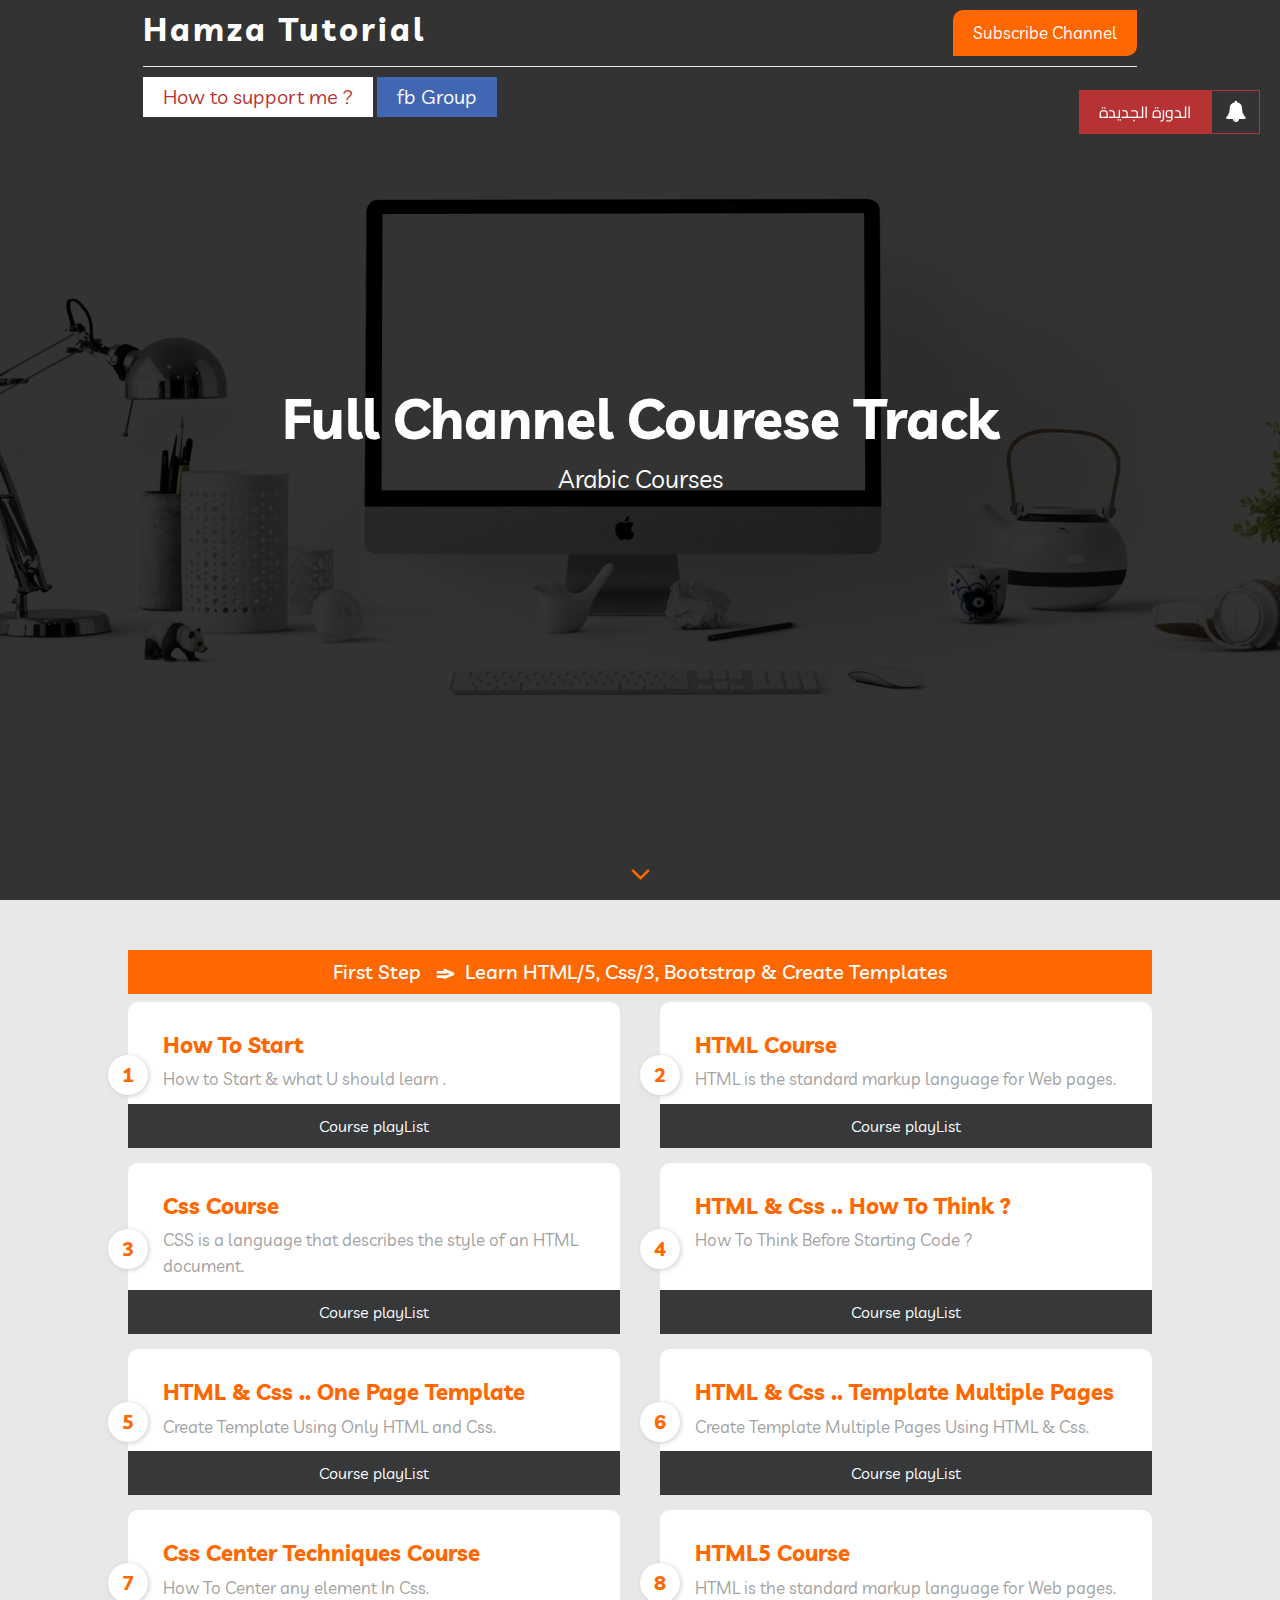
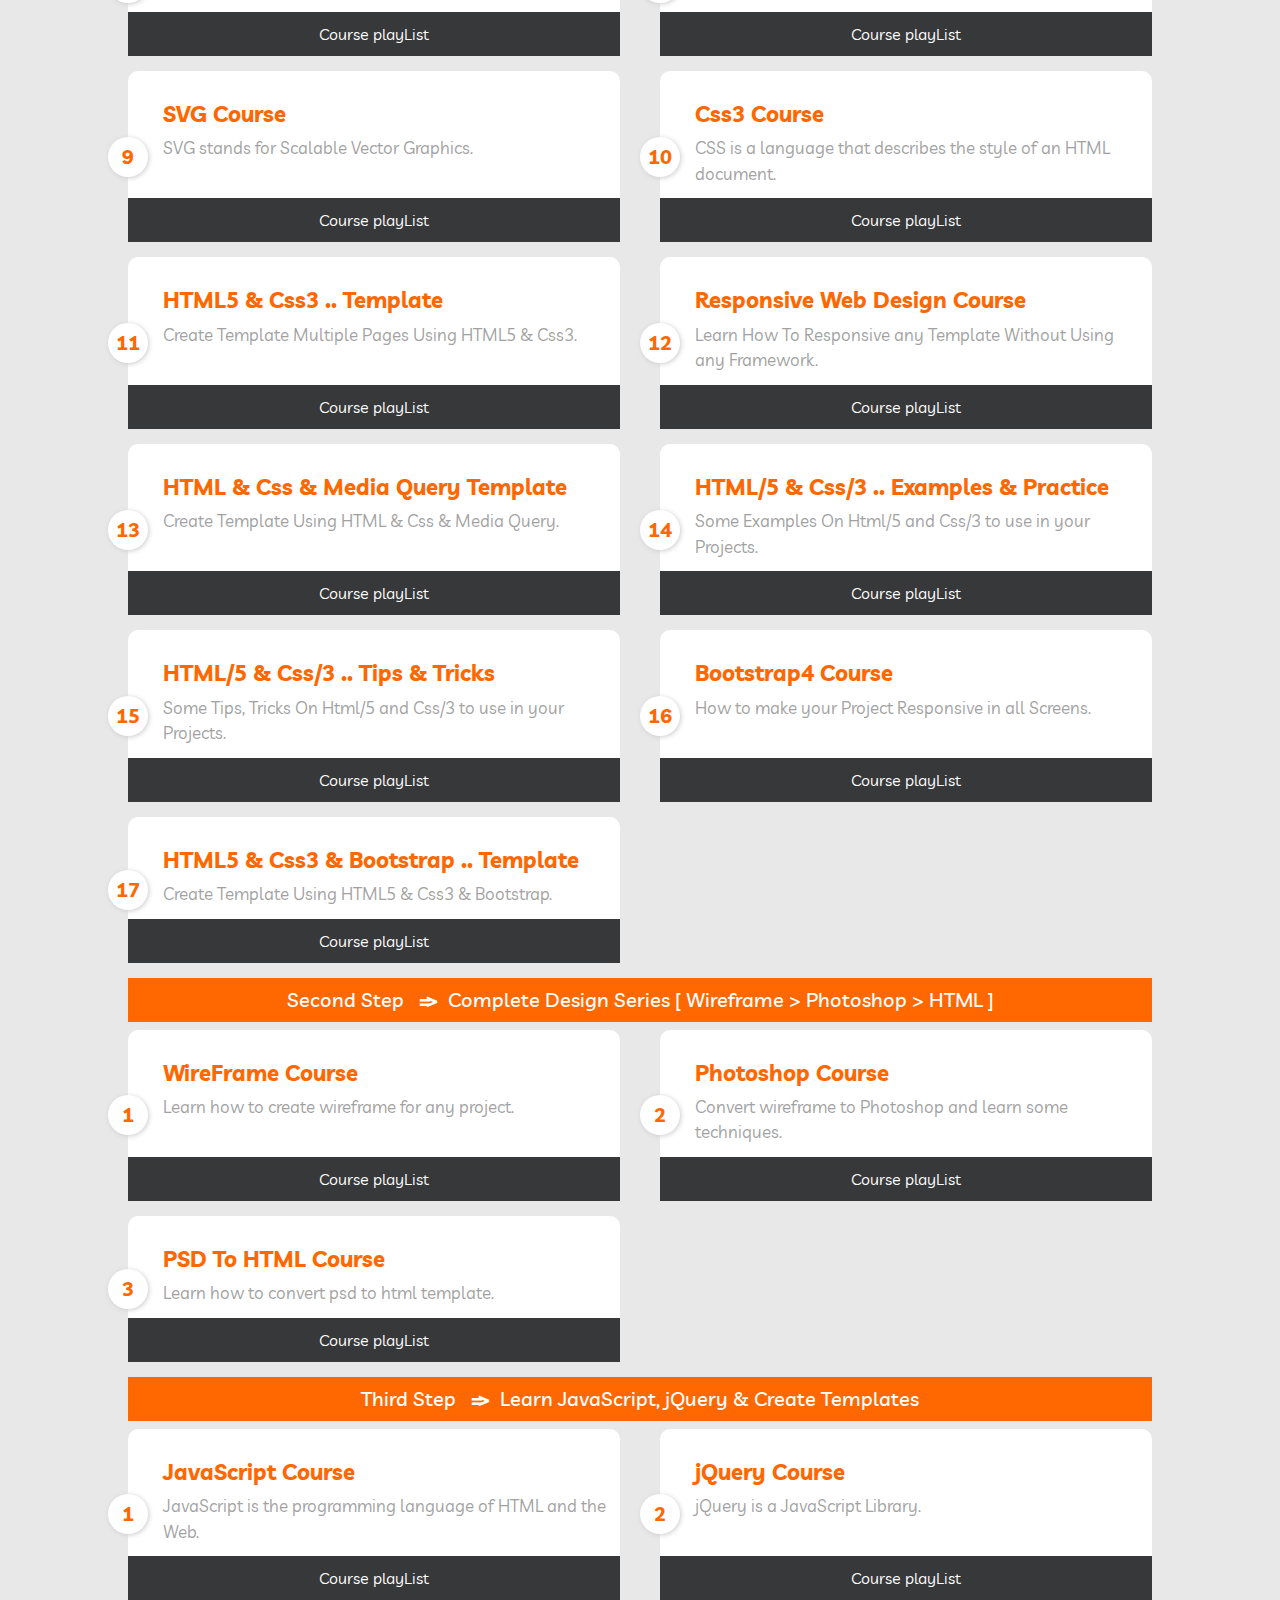
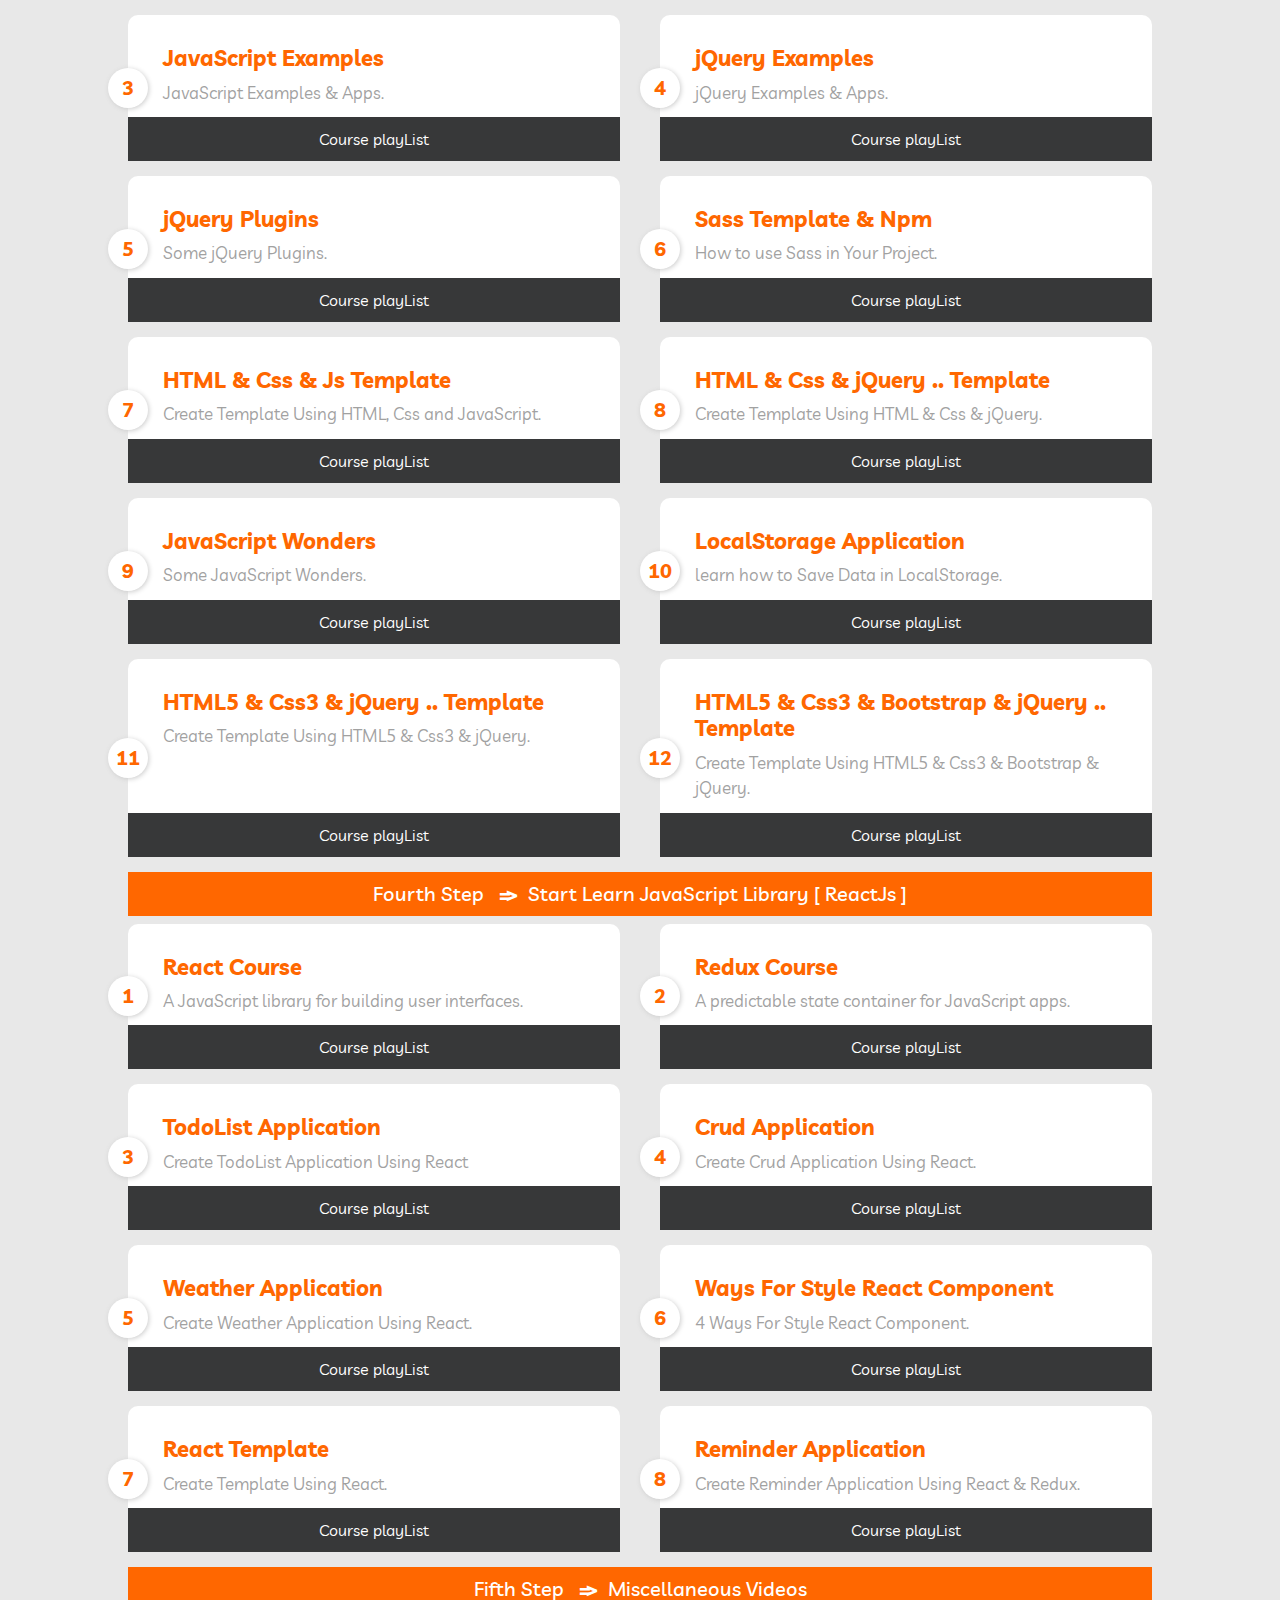
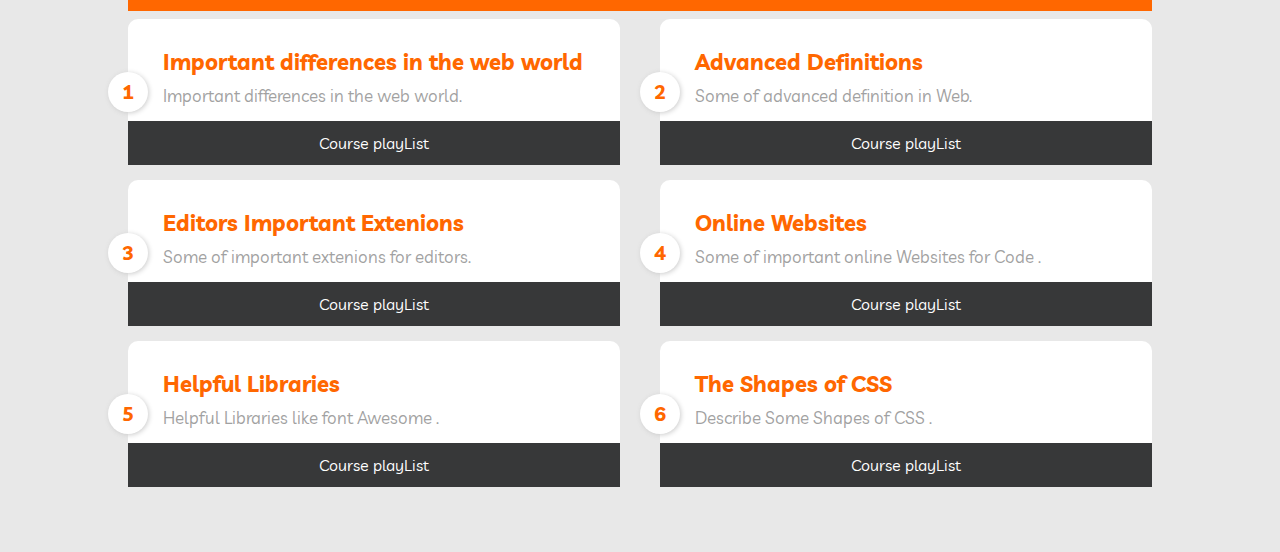
<file: index.html>
<!DOCTYPE html>
<html lang="en">
    <head>
        <meta charset="UTF-8">
        <meta name="viewport" content="width=device-width, initial-scale=1.0">
        <meta http-equiv="X-UA-Compatible" content="ie=edge">

        <link rel="shortcut icon" href="images/icon.jpg">
        <link rel="stylesheet" href="css/font-awesome.min.css">
        <link rel="stylesheet" href="css/bootstrap.min.css">
        <link rel="stylesheet" href="css/style.css">

        <title>Courses Track </title>
    </head>
    <body>
        <div class="new-videos-alert">
            <i class="new-videos-icon fa fa-bell fa-lg"></i>
            <span class="new-text"> الدورة الجديدة </span>
        </div>
        
        <div class="new-videos">
            <i class="close-list fa fa-close fa-lg"></i>

            <a href="https://www.youtube.com/watch?v=oGeAQmJHwv8&t=40s" target="_blank" class="new-item">
                <img src="images/temp5.jpg" alt="">
                <span class="new-item-text"> New Video </span>
            </a>
            <a href="https://www.youtube.com/watch?v=p5UJNbfEJGs" target="_blank" class="new-item">
                <img src="images/temp6.jpg" alt="">
                <span class="new-item-text"> New Video </span>
            </a>

            <a class="view-list" target="_blank" href="https://www.youtube.com/playlist?list=PLtFbQRDJ11kFJFzd5UNy5vSnkbR031vG9">View All List till Now</a>
        </div> 
        <div class="home">
            <div class="home-content">
                <div class="container">
                    <header>
                        <h2 class="logo"> Hamza Tutorial </h2>   
                        <a href="https://www.youtube.com/channel/UCq_xgufsy1KrGsmJq7mFH-g?sub_confirmation=1" target="_blank" class="youtube-link">Subscribe Channel</a>         
                    </header>
                    <a class="href-link" href="support.html">How to support me ?</a>
                    <a class="fb-link" target="_blank" href="https://www.facebook.com/groups/UniqueCoderzAcademy/">fb Group</a>
                </div>
            </div>
            <div class="channel-track">
                <h3 class="track-text"> Full Channel Courese Track  </h3>
                <p> Arabic Courses</p>
            </div>
            <i class="icon-down fa fa-angle-down fa-2x"></i>
        </div>
        <section class="wrapper">

            <h2 class="subtitle">First Step <span> => </span> Learn HTML/5, Css/3, Bootstrap & Create Templates</h2>
            <div class="coursesTrack">
                <div class="course-item">
                    <div class="course-title">
                        <h2>How To Start </h2>
                    </div>
                    <div class="course-description">
                        <p class="breif">How to Start & what U should learn .</p>
                        <a 
                            href="https://www.youtube.com/playlist?list=PLtFbQRDJ11kH_lzWv3SCRzKcF5MarNu_1" 
                            class="course-link" target="_blank">Course playList</a>
                    </div>
                </div>

                <div class="course-item">
                    <div class="course-title">
                        <h2>HTML Course</h2>
                    </div>
                    <div class="course-description">
                        <p class="breif">HTML is the standard markup language for Web pages.</p>
                        <a 
                            href="https://www.youtube.com/playlist?list=PLtFbQRDJ11kHSmfYMvSprAHaPeNlpF4qK" 
                            class="course-link" target="_blank">Course playList</a>
                    </div>
                </div>

                <div class="course-item">
                    <div class="course-title">
                        <h2>Css Course</h2>
                    </div>
                    <div class="course-description">
                        <p class="breif">CSS is a language that describes the style of an HTML document.</p>
                        <a 
                            href="https://www.youtube.com/playlist?list=PLtFbQRDJ11kFENgYWivcxJwFKZp815zXX" 
                            class="course-link" target="_blank">Course playList</a>
                    </div>
                </div>

                <div class="course-item">
                    <div class="course-title">
                        <h2>HTML & Css .. How To Think ? </h2>
                    </div>
                    <div class="course-description">
                        <p class="breif">How To Think Before Starting Code ?</p>
                        <a 
                            href="https://www.youtube.com/playlist?list=PLtFbQRDJ11kGRt3bUHlOdjsPvr-lchIYe" 
                            class="course-link" target="_blank">Course playList</a>
                    </div>
                </div>

                <div class="course-item">
                    <div class="course-title">
                        <h2>HTML & Css .. One Page Template  </h2>
                    </div>
                    <div class="course-description">
                        <p class="breif">Create Template Using Only HTML and Css.</p>
                        <a 
                            href="https://www.youtube.com/playlist?list=PLtFbQRDJ11kHtc8yjnmdxdoebNMumtlzH" 
                            class="course-link" target="_blank">Course playList</a>
                    </div>
                </div>

                <div class="course-item">
                    <div class="course-title">
                        <h2>HTML & Css .. Template Multiple Pages</h2>
                    </div>
                    <div class="course-description">
                        <p class="breif">Create Template Multiple Pages Using HTML & Css.</p>
                        <a 
                            href="https://www.youtube.com/playlist?list=PLtFbQRDJ11kEvT0fwrz003tAGZP7sIBhI" 
                            class="course-link" target="_blank">Course playList</a>
                    </div>
                </div>

                <div class="course-item">
                    <div class="course-title">
                        <h2>Css Center Techniques Course</h2>
                    </div>
                    <div class="course-description">
                        <p class="breif">How To Center any element In Css.</p>
                        <a 
                            href="https://www.youtube.com/playlist?list=PLtFbQRDJ11kE--j12SU0X5pnXiM0WsWVQ" 
                            class="course-link" target="_blank">Course playList</a>
                    </div>
                </div>

                <div class="course-item">
                    <div class="course-title">
                        <h2>HTML5 Course</h2>
                    </div>
                    <div class="course-description">
                        <p class="breif">HTML is the standard markup language for Web pages.</p>
                        <a 
                            href="https://www.youtube.com/playlist?list=PLtFbQRDJ11kEr1o13ggD6-nXaANPFMYFj" 
                            class="course-link" target="_blank">Course playList</a>
                    </div>
                </div>

                <div class="course-item">
                    <div class="course-title">
                        <h2>SVG Course</h2>
                    </div>
                    <div class="course-description">
                        <p class="breif">SVG stands for Scalable Vector Graphics.</p>
                        <a 
                            href="https://www.youtube.com/playlist?list=PLtFbQRDJ11kFl-SVJOR4k5EVart4EI9w9" 
                            class="course-link" target="_blank">Course playList</a>
                    </div>
                </div>

                <div class="course-item">
                    <div class="course-title">
                        <h2>Css3 Course</h2>
                    </div>
                    <div class="course-description">
                        <p class="breif">CSS is a language that describes the style of an HTML document.</p>
                        <a 
                            href="https://www.youtube.com/playlist?list=PLtFbQRDJ11kEry0gyNDDxTrQ_ATbOn9-t" 
                            class="course-link" target="_blank">Course playList</a>
                    </div>
                </div>

                <div class="course-item">
                    <div class="course-title">
                        <h2>HTML5 & Css3 .. Template</h2>
                    </div>
                    <div class="course-description">
                        <p class="breif">Create Template Multiple Pages Using HTML5 & Css3.</p>
                        <a 
                            href="https://www.youtube.com/playlist?list=PLtFbQRDJ11kFq3C3I7sKHjXbFru4rx8qs" 
                            class="course-link" target="_blank">Course playList</a>
                    </div>
                </div>

                <div class="course-item">
                    <div class="course-title">
                        <h2>Responsive Web Design Course</h2>
                    </div>
                    <div class="course-description">
                        <p class="breif">Learn How To Responsive any Template Without Using any Framework.</p>
                        <a 
                            href="https://www.youtube.com/playlist?list=PLtFbQRDJ11kG5SWAH-uHqqZtPbUkNm2RY" 
                            class="course-link" target="_blank">Course playList</a>
                    </div>
                </div>

                <div class="course-item">
                    <div class="course-title">
                        <h2>HTML & Css & Media Query Template</h2>
                    </div>
                    <div class="course-description">
                        <p class="breif">Create Template Using HTML & Css & Media Query.</p>
                        <a 
                            href="https://www.youtube.com/playlist?list=PLtFbQRDJ11kG7W2TmVs4gr9FqmZ0Ui551" 
                            class="course-link" target="_blank">Course playList</a>
                    </div>
                </div>

                <div class="course-item">
                    <div class="course-title">
                        <h2>HTML/5 & Css/3 .. Examples & Practice </h2>
                    </div>
                    <div class="course-description">
                        <p class="breif">Some Examples On Html/5 and Css/3 to use in your Projects.</p>
                        <a 
                            href="https://www.youtube.com/playlist?list=PLtFbQRDJ11kE-mKo2YkkN5-GhUCyN-5Vh" 
                            class="course-link" target="_blank">Course playList</a>
                    </div>
                </div>

                <div class="course-item">
                    <div class="course-title">
                        <h2>HTML/5 & Css/3 .. Tips & Tricks </h2>
                    </div>
                    <div class="course-description">
                        <p class="breif">Some Tips, Tricks On Html/5 and Css/3 to use in your Projects.</p>
                        <a 
                            href="https://www.youtube.com/playlist?list=PLtFbQRDJ11kEDfRU8sD-tkMEpHqM6nuua" 
                            class="course-link" target="_blank">Course playList</a>
                    </div>
                </div>

                <div class="course-item">
                    <div class="course-title">
                        <h2>Bootstrap4 Course</h2>
                    </div>
                    <div class="course-description">
                        <p class="breif">How to make your Project Responsive in all Screens.</p>
                        <a 
                            href="https://www.youtube.com/playlist?list=PLtFbQRDJ11kEXHMMcWsKUaiO3b3epajIe" 
                            class="course-link" target="_blank">Course playList</a>
                    </div>
                </div>

                <div class="course-item">
                    <div class="course-title">
                        <h2>HTML5 & Css3 & Bootstrap .. Template</h2>
                    </div>
                    <div class="course-description">
                        <p class="breif">Create Template Using HTML5 & Css3 & Bootstrap.</p>
                        <a 
                            href="https://www.youtube.com/playlist?list=PLtFbQRDJ11kHL5MyN6kLTr1n4InvKdeis" 
                            class="course-link" target="_blank">Course playList</a>
                    </div>
                </div>
            </div>

            <h2 class="subtitle">Second Step <span> => </span> Complete Design Series [ Wireframe > Photoshop > HTML ]</h2>
            <div class="coursesTrack">
                <div class="course-item">
                    <div class="course-title">
                        <h2>WireFrame Course</h2>
                    </div>
                    <div class="course-description">
                        <p class="breif">Learn how to create wireframe for any project.</p>
                        <a 
                            href="https://www.youtube.com/playlist?list=PLtFbQRDJ11kGlBGJexOddT7pj6ZAp69DC" 
                            class="course-link" target="_blank">Course playList</a>
                    </div>
                </div>

                <div class="course-item">
                    <div class="course-title">
                        <h2>Photoshop Course</h2>
                    </div>
                    <div class="course-description">
                        <p class="breif">Convert wireframe to Photoshop and learn some techniques.</p>
                        <a 
                            href="https://www.youtube.com/playlist?list=PLtFbQRDJ11kHgrNThlnuWrBg9Xf-psw2L" 
                            class="course-link" target="_blank">Course playList</a>
                    </div>
                </div>

                <div class="course-item">
                    <div class="course-title">
                        <h2>PSD To HTML Course</h2>
                    </div>
                    <div class="course-description">
                        <p class="breif">Learn how to convert psd to html template.</p>
                        <a 
                            href="https://www.youtube.com/playlist?list=PLtFbQRDJ11kGRpI2ujniRrd0WqoGm6i26" 
                            class="course-link" target="_blank">Course playList</a>
                    </div>
                </div>
            </div>

            <h2 class="subtitle">Third Step <span> => </span> Learn JavaScript, jQuery & Create Templates</h2>
            <div class="coursesTrack">
                
                <div class="course-item">
                    <div class="course-title">
                        <h2>JavaScript Course</h2>
                    </div>
                    <div class="course-description">
                        <p class="breif">JavaScript is the programming language of HTML and the Web.</p>
                        <a 
                            href="https://www.youtube.com/playlist?list=PLtFbQRDJ11kEbVF23tMjl_NuTbTvff6OH" 
                            class="course-link" target="_blank">Course playList</a>
                    </div>
                </div>

                <div class="course-item">
                    <div class="course-title">
                        <h2>jQuery Course</h2>
                    </div>
                    <div class="course-description">
                        <p class="breif">jQuery is a JavaScript Library.</p>
                        <a 
                            href="https://www.youtube.com/playlist?list=PLtFbQRDJ11kFNxjsbgm9uWqTQhtkY0Fzk" 
                            class="course-link" target="_blank">Course playList</a>
                    </div>
                </div>

                <div class="course-item">
                    <div class="course-title">
                        <h2>JavaScript Examples</h2>
                    </div>
                    <div class="course-description">
                        <p class="breif">JavaScript Examples & Apps.</p>
                        <a 
                            href="https://www.youtube.com/playlist?list=PLtFbQRDJ11kH1QG_cGo4Z9-V66BBuAH9Q" 
                            class="course-link" target="_blank">Course playList</a>
                    </div>
                </div>

                <div class="course-item">
                    <div class="course-title">
                        <h2>jQuery Examples</h2>
                    </div>
                    <div class="course-description">
                        <p class="breif">jQuery Examples & Apps.</p>
                        <a 
                            href="https://www.youtube.com/playlist?list=PLtFbQRDJ11kGVrSAW66kgJ2AJywW7Pzwm" 
                            class="course-link" target="_blank">Course playList</a>
                    </div>
                </div>

                <div class="course-item">
                    <div class="course-title">
                        <h2>jQuery Plugins</h2>
                    </div>
                    <div class="course-description">
                        <p class="breif">Some jQuery Plugins.</p>
                        <a 
                            href="https://www.youtube.com/playlist?list=PLtFbQRDJ11kFs88BCmU0Q8yGZlOnugo4q" 
                            class="course-link" target="_blank">Course playList</a>
                    </div>
                </div>

                <div class="course-item">
                    <div class="course-title">
                        <h2>Sass Template & Npm</h2>
                    </div>
                    <div class="course-description">
                        <p class="breif">How to use Sass in Your Project.</p>
                        <a 
                            href="https://www.youtube.com/playlist?list=PLtFbQRDJ11kHRssrAL0kxjBFN-e6GlJNs" 
                            class="course-link" target="_blank">Course playList</a>
                    </div>
                </div>
                
                <div class="course-item">
                    <div class="course-title">
                        <h2>HTML & Css & Js Template</h2>
                    </div>
                    <div class="course-description">
                        <p class="breif">Create Template Using HTML, Css and JavaScript.</p>
                        <a 
                            href="https://www.youtube.com/playlist?list=PLtFbQRDJ11kFg64KOH91XV7JkueV3rUvu" 
                            class="course-link" target="_blank">Course playList</a>
                    </div>
                </div>

                <div class="course-item">
                    <div class="course-title">
                        <h2>HTML & Css & jQuery .. Template</h2>
                    </div>
                    <div class="course-description">
                        <p class="breif">Create Template Using HTML & Css & jQuery.</p>
                        <a 
                            href="https://www.youtube.com/playlist?list=PLtFbQRDJ11kE3Weby1aZ0wKcgBk_iIlq3" 
                            class="course-link" target="_blank">Course playList</a>
                    </div>
                </div>

                <div class="course-item">
                    <div class="course-title">
                        <h2>JavaScript Wonders</h2>
                    </div>
                    <div class="course-description">
                        <p class="breif">Some JavaScript Wonders.</p>
                        <a 
                            href="https://www.youtube.com/playlist?list=PLtFbQRDJ11kEhLLbY0DWYmQvNsPilosdM" 
                            class="course-link" target="_blank">Course playList</a>
                    </div>
                </div>

                <div class="course-item">
                    <div class="course-title">
                        <h2>LocalStorage Application</h2>
                    </div>
                    <div class="course-description">
                        <p class="breif">learn how to Save Data in LocalStorage.</p>
                        <a 
                            href="https://www.youtube.com/playlist?list=PLtFbQRDJ11kGc2dWpGMLJjPADeHPAFVA9" 
                            class="course-link" target="_blank">Course playList</a>
                    </div>
                </div>

                <div class="course-item">
                    <div class="course-title">
                        <h2>HTML5 & Css3 & jQuery .. Template</h2>
                    </div>
                    <div class="course-description">
                        <p class="breif">Create Template Using HTML5 & Css3 & jQuery.</p>
                        <a 
                            href="https://www.youtube.com/playlist?list=PLtFbQRDJ11kHihgJYV_6S3j7KhK96cdB1" 
                            class="course-link" target="_blank">Course playList</a>
                    </div>
                </div>

                <div class="course-item">
                    <div class="course-title">
                        <h2>HTML5 & Css3 & Bootstrap & jQuery .. Template</h2>
                    </div>
                    <div class="course-description">
                        <p class="breif">Create Template Using HTML5 & Css3 & Bootstrap & jQuery.</p>
                        <a 
                            href="https://www.youtube.com/playlist?list=PLtFbQRDJ11kGATeTnC6a9BjjB9vDzPxPN" 
                            class="course-link" target="_blank">Course playList</a>
                    </div>
                </div>
            </div>

            <h2 class="subtitle">Fourth Step <span> => </span> Start Learn JavaScript Library [ ReactJs ]</h2>
            <div class="coursesTrack">
                <div class="course-item">
                    <div class="course-title">
                        <h2>React Course</h2>
                    </div>
                    <div class="course-description">
                        <p class="breif">A JavaScript library for building user interfaces.</p>
                        <a 
                            href="https://www.youtube.com/playlist?list=PLtFbQRDJ11kEjXWZmwkOV-vfXmrEEsuEW" 
                            class="course-link" target="_blank">Course playList</a>
                    </div>
                </div>
                <div class="course-item">
                    <div class="course-title">
                        <h2>Redux Course</h2>
                    </div>
                    <div class="course-description">
                        <p class="breif">A predictable state container for JavaScript apps.</p>
                        <a 
                            href="https://www.youtube.com/playlist?list=PLtFbQRDJ11kFPIchLt4xI6sBVxFUK1PBD" 
                            class="course-link" target="_blank">Course playList</a>
                    </div>
                </div>
                <div class="course-item">
                    <div class="course-title">
                        <h2>TodoList Application</h2>
                    </div>
                    <div class="course-description">
                        <p class="breif">Create TodoList Application Using React</p>
                        <a 
                            href="https://www.youtube.com/playlist?list=PLtFbQRDJ11kF1BU_by3RV4ab4PXDti-Es" 
                            class="course-link" target="_blank">Course playList</a>
                    </div>
                </div>
                <div class="course-item">
                    <div class="course-title">
                        <h2>Crud Application</h2>
                    </div>
                    <div class="course-description">
                        <p class="breif">Create Crud Application Using React.</p>
                        <a 
                            href="https://www.youtube.com/playlist?list=PLtFbQRDJ11kEmSWx_1BUWjJKQgn1U8GOz" 
                            class="course-link" target="_blank">Course playList</a>
                    </div>
                </div>
                <div class="course-item">
                    <div class="course-title">
                        <h2>Weather Application</h2>
                    </div>
                    <div class="course-description">
                        <p class="breif">Create Weather Application Using React.</p>
                        <a 
                            href="https://www.youtube.com/playlist?list=PLtFbQRDJ11kF2PJwHI7tGgugIa7poDXYd" 
                            class="course-link" target="_blank">Course playList</a>
                    </div>
                </div>
                <div class="course-item">
                    <div class="course-title">
                        <h2>Ways For Style React Component</h2>
                    </div>
                    <div class="course-description">
                        <p class="breif">4 Ways For Style React Component.</p>
                        <a 
                            href="https://www.youtube.com/playlist?list=PLtFbQRDJ11kFjEFDCfW5knRxhPUnK7IWa" 
                            class="course-link" target="_blank">Course playList</a>
                    </div>
                </div>
                <div class="course-item">
                    <div class="course-title">
                        <h2>React Template</h2>
                    </div>
                    <div class="course-description">
                        <p class="breif">Create Template Using React.</p>
                        <a 
                            href="https://www.youtube.com/playlist?list=PLtFbQRDJ11kGxiWPxYhKGpbBuzopFNDpr" 
                            class="course-link" target="_blank">Course playList</a>
                    </div>
                </div>
                <div class="course-item">
                    <div class="course-title">
                        <h2>Reminder Application</h2>
                    </div>
                    <div class="course-description">
                        <p class="breif">Create Reminder Application Using React & Redux.</p>
                        <a 
                            href="https://www.youtube.com/playlist?list=PLtFbQRDJ11kEm9w-SR98PKuLxnPsi_A8F" 
                            class="course-link" target="_blank">Course playList</a>
                    </div>
                </div>
            </div>

            <h2 class="subtitle">Fifth Step <span> => </span> Miscellaneous Videos </h2>
            <div class="coursesTrack">
                <div class="course-item">
                    <div class="course-title">
                        <h2>Important differences in the web world </h2>
                    </div>
                    <div class="course-description">
                        <p class="breif">Important differences in the web world.</p>
                        <a 
                            href="https://www.youtube.com/playlist?list=PLtFbQRDJ11kGpFFwvzRf8NUelhAnokbq8" 
                            class="course-link" target="_blank">Course playList</a>
                    </div>
                </div>
                <div class="course-item">
                    <div class="course-title">
                        <h2>Advanced Definitions </h2>
                    </div>
                    <div class="course-description">
                        <p class="breif">Some of advanced definition in Web.</p>
                        <a 
                            href="https://www.youtube.com/playlist?list=PLtFbQRDJ11kGvzwSDJlGX2ROuVpZaNuPl" 
                            class="course-link" target="_blank">Course playList</a>
                    </div>
                </div>
                <div class="course-item">
                    <div class="course-title">
                        <h2>Editors Important Extenions  </h2>
                    </div>
                    <div class="course-description">
                        <p class="breif">Some of important extenions for editors.</p>
                        <a 
                            href="https://www.youtube.com/playlist?list=PLtFbQRDJ11kGG3RnCf3KuaGDsYPmdy-OQ" 
                            class="course-link" target="_blank">Course playList</a>
                    </div>
                </div>
                <div class="course-item">
                    <div class="course-title">
                        <h2>Online Websites  </h2>
                    </div>
                    <div class="course-description">
                        <p class="breif">Some of important online Websites for Code .</p>
                        <a 
                            href="https://www.youtube.com/playlist?list=PLtFbQRDJ11kF2x63UFjuoYgDOeatABfjs" 
                            class="course-link" target="_blank">Course playList</a>
                    </div>
                </div>
                <div class="course-item">
                    <div class="course-title">
                        <h2>Helpful Libraries  </h2>
                    </div>
                    <div class="course-description">
                        <p class="breif">Helpful Libraries like font Awesome .</p>
                        <a 
                            href="https://www.youtube.com/playlist?list=PLtFbQRDJ11kHbTogn1H2kE-TIgjCP8ITd" 
                            class="course-link" target="_blank">Course playList</a>
                    </div>
                </div>
                <div class="course-item">
                    <div class="course-title">
                        <h2>The Shapes of CSS  </h2>
                    </div>
                    <div class="course-description">
                        <p class="breif">Describe Some Shapes of CSS .</p>
                        <a 
                            href="https://www.youtube.com/playlist?list=PLtFbQRDJ11kHgDiAzyx3k-e45c-oVQtZv" 
                            class="course-link" target="_blank">Course playList</a>
                    </div>
                </div>
            </div>
        </section>
        
        <script src="js/jquery-3.4.1.min.js"></script>
        <script src="js/popper.min.js"></script>
        <script src="js/bootstrap.min.js"></script>
        <script src="js/script.js"></script>
    </body>
</html>
</file>
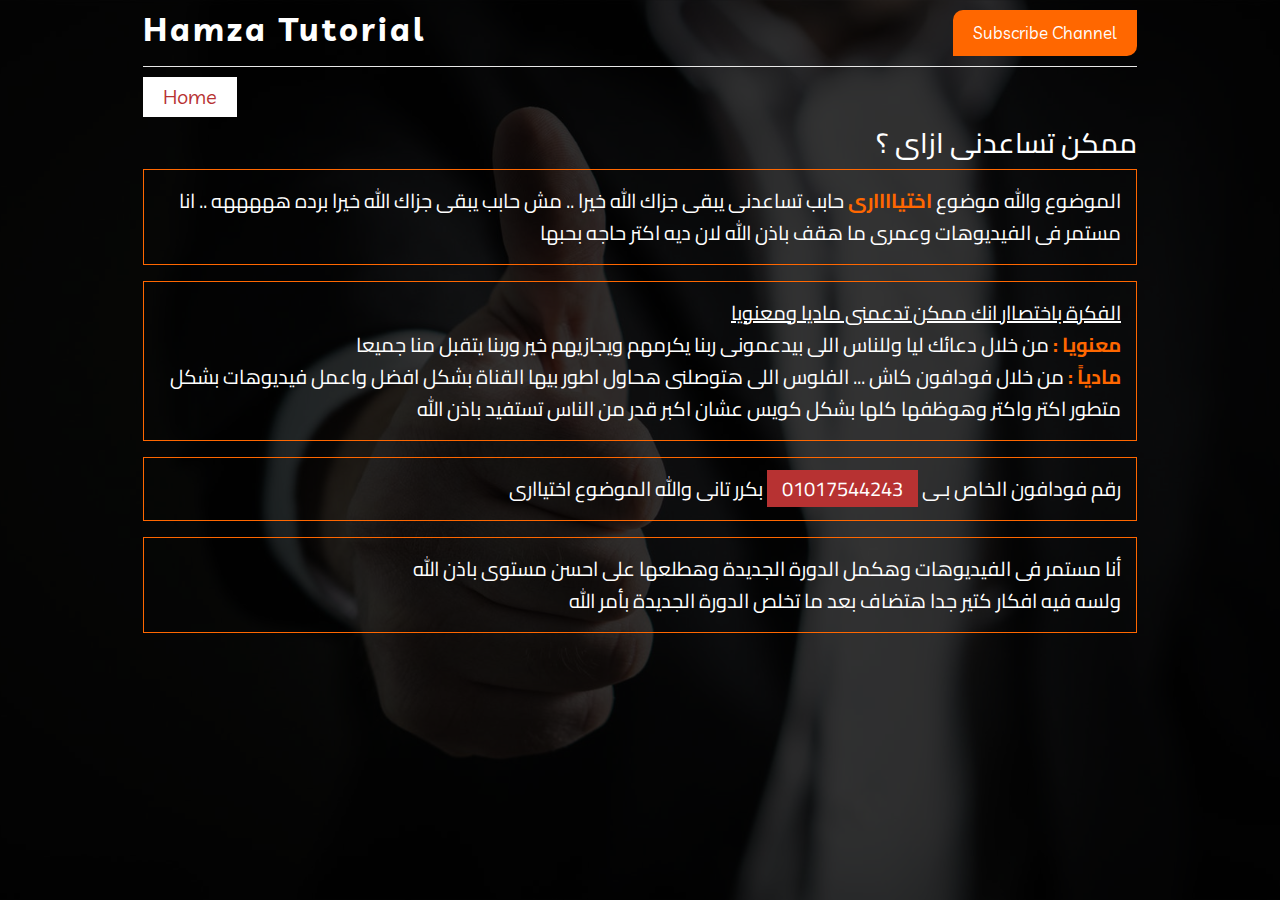
<file: support.html>
<!DOCTYPE html>
<html lang="en">
  <head>
    <meta charset="UTF-8" />
    <meta name="viewport" content="width=device-width, initial-scale=1.0" />
    <meta http-equiv="X-UA-Compatible" content="ie=edge" />

    <link rel="shortcut icon" href="images/icon.jpg" />
    <link rel="stylesheet" href="css/font-awesome.min.css" />
    <link rel="stylesheet" href="css/bootstrap.min.css" />
    <link rel="stylesheet" href="css/style.css" />

    <title>Courses Track</title>
  </head>
  <body>
    <div class="home support">
      <div class="home-content">
        <div class="container">
          <header>
            <h2 class="logo">Hamza Tutorial</h2>
            <a
              href="https://www.youtube.com/channel/UCq_xgufsy1KrGsmJq7mFH-g?sub_confirmation=1"
              target="_blank"
              class="youtube-link"
              >Subscribe Channel</a
            >
          </header>
          <a class="href-link" href="index.html">Home</a>
        </div>
      </div>
      <div class="container">
        <div class="support-content">
          <h3 class="support-title">ممكن تساعدنى ازاى ؟</h3>
          <p class="support-desc">
            الموضوع والله موضوع <span class="normal"> اختياااارى </span> حابب
            تساعدنى يبقى جزاك الله خيرا .. مش حابب يبقى جزاك الله خيرا برده
            هههههه .. انا مستمر فى الفيديوهات وعمرى ما هقف باذن الله لان ديه
            اكتر حاجه بحبها
          </p>
          <p class="support-desc">
            <span style="text-decoration: underline;">
              الفكرة باختصاار انك ممكن تدعمنى ماديا ومعنويا
            </span>
            <br />
            <span class="normal">معنويا :</span> من خلال دعائك ليا وللناس اللى
            بيدعمونى ربنا يكرمهم ويجازيهم خير وربنا يتقبل منا جميعا
            <br />
            <span class="normal">مادياً :</span> من خلال فودافون كاش ... الفلوس
            اللى هتوصلنى هحاول اطور بيها القناة بشكل افضل واعمل فيديوهات بشكل
            متطور اكتر واكتر وهوظفها كلها بشكل كويس عشان اكبر قدر من الناس
            تستفيد باذن الله
          </p>
          <p class="support-desc">
            رقم فودافون الخاص بـى
            <span class="voda-cash">01017544243</span>
            بكرر تانى والله الموضوع اختياارى
          </p>
          <p class="support-desc">
            أنا مستمر فى الفيديوهات وهكمل الدورة الجديدة وهطلعها على احسن مستوى
            باذن الله
            <br />
            ولسه فيه افكار كتير جدا هتضاف بعد ما تخلص الدورة الجديدة بأمر الله
          </p>
        </div>
      </div>
    </div>

    <script src="js/jquery-3.4.1.min.js"></script>
    <script src="js/popper.min.js"></script>
    <script src="js/bootstrap.min.js"></script>
    <script src="js/script.js"></script>
  </body>
</html>
</file>
<file: css/style.css>
@import url('https://fonts.googleapis.com/css?family=Livvic:400,900&display=swap');
@import url('https://fonts.googleapis.com/css?family=Cairo:400,900&display=swap');

* , *:after , *:before{
    margin: 0;
    padding: 0;
    box-sizing: border-box
}

:root {
    --orangeColor: #ff6700;
    --blackColor: #1a1a1a;
    --whiteColor: #fff;
}

body {
    font-family: 'Livvic', sans-serif;
    background: #e8e8e8;
}

.container {
    width: 80%;
    margin: auto;
}

.new-videos-alert {
    cursor: pointer;
    position: fixed;
    right: 20px;
    top: 10%;
    color: #000;
    z-index: 100;
    color: var(--whiteColor);
}

.new-videos-alert .new-videos-icon {
    display: inline-block;
    vertical-align: middle;   
    border: 1px solid #b73232;
    color: white;
    padding: 13px;
}

.new-videos-alert .new-text {
    font-family: 'Cairo', sans-serif;
    float: left;
    background: #b73232;
    padding: 10px 20px; 
}

.new-videos {
    width: 300px;
    position: fixed;
    right: -335px;
    transition: right .4s;
    top: 18%;
    z-index: 100;
    height: calc(100vh - 18%);
    padding: 10px;
    background: #f6f6f6;
}

.new-videos.toggle {
    right: 0;
}
.new-videos.hide {
    right: -335px;
}

.new-videos .close-list {
    position: absolute;
    left: -33px;
    top: 0;
    color: #000;
    background: #f6f6f6;
    padding: 8px;
    cursor: pointer;
    z-index: 100;
}

.new-videos .new-item {
    width: 100%;
    height: 165px;
    margin-bottom: 10px ;
    display: block;
}

.new-videos .new-item img {
    width: 100%;
    height: 85%;
}

.new-videos .new-item .new-item-text{
    display: block;
    background: #fff;
    text-align: center;
}

.new-videos .view-list {
    position: absolute;
    bottom: 0;
    display: block;
    text-align: center;
    background: #ff6700;
    color: #fff;
    width: 100%;
    left: 0;
    padding: 10px;
}

.home {
    height: 100vh;
    background-image: url('../images/home-background.jpg');
    background-size: cover ;
    background-position: center;
    position: relative;
}

.home:after {
    content: "";
    position: absolute;
    top: 0;
    left: 0;
    right: 0;
    bottom: 0;
    background: rgba(0,0,0,0.8);
}

.support {
    height: auto;
    background-image: url('../images/support.jpeg');
    background-size: cover ;
    background-position: center;
    position: relative;
}

.support:after {
    content: "";
    position: absolute;
    top: 0;
    left: 0;
    right: 0;
    bottom: 0;
    background: rgba(0,0,0,0.8);
}

.support-content {
    min-height: calc(100vh - 127px);
}

.home-content {
    position: relative;
    z-index: 10;
}

.home header{
    padding: 10px 0;
    border-bottom: 1px solid #e8e8e8;
    display: flex;
    justify-content: space-between;
}

.home header .logo {
    color: var(--whiteColor);
    font-weight: bold;
    letter-spacing: 3px;
}

.home header a {
    text-decoration: none;
    background: var(--orangeColor);
    color: var(--whiteColor);
    padding: 10px 20px;
    right: 0;
    bottom: 0;
    font-size: 17px;
    border-radius: 10px 0 10px 0;
}

.home header + .href-link {
    display: inline-block;
    text-decoration: none;
    margin: 10px 0;
    color: #b73232;
    background: #fff;
    padding: 5px 20px;
    font-size: 20px;
    transition: background 0.3s, color 0.3s;
}

.home header + .href-link:hover {
    color: #fff;
    background: #b73232;
}

.home header ~ .fb-link {
    display: inline-block;
    text-decoration: none;
    margin: 10px 0;
    color: #fff;
    background: #4267b2;
    padding: 5px 20px;
    font-size: 20px;
    transition: background 0.3s, color 0.3s;
}

.home header ~ .fb-link:hover {
    color: #4267b2;
    background: #fff;
}

.home .channel-track {
    position: absolute;
    top: 50%;
    left: 50%;
    z-index: 10;
    width: 70%;
    text-align: center;
    transform: translate(-50%,-50%);
}

.home .channel-track .track-text {
    font-size: 55px;
    color: var(--whiteColor);
    font-weight: bold;
}

.home .channel-track p {
    color: var(--whiteColor);
    font-size: 25px;
}

.home .channel-track + .icon-down {
    position: absolute;
    bottom: 10px;
    left: 50%;
    transform: translate(-50%,0);
    color: var(--orangeColor);
    z-index: 10;
    cursor: pointer;
}

.home .support-content {
    position: relative;
    z-index: 15;
    text-align: right;
    color: #fff;
    font-family: 'Cairo', sans-serif;
}

.home .support-content .support-desc {
    line-height: 1.6;
    letter-spacing: 1px;
    font-size: 20px;
    border: 1px solid #ff6700;
    padding: 15px;
}

.home .support-content .support-desc .normal {
    font-weight: bold;
    color: #ff6700;
}

.home .support-content .support-desc .voda-cash {
    background: #b73232;
    color: #fff;
    padding: 0 15px;
}


.wrapper {
    position: relative;
    z-index: 99;
    width: 80%;
    margin: 0 auto;
    padding: 50px 0;
}

.wrapper .title {
    font-size: 28px;
    background: var(--orangeColor);
    padding: 10px 15px;
    color: var(--whiteColor);
    font-weight: bold;
    border-radius: 0 0 10px 10px;
    box-shadow: 1px 1px 6px var(--blackColor);
    margin-bottom: 15px;
    position: relative;
}

.wrapper .title .youtube-link {
    position: absolute;
    text-decoration: none;
    background: #ee0707;
    color: var(--whiteColor);
    padding: 10px 20px;
    right: 0;
    bottom: 0;
    font-size: 17px;
    border-radius: 10px 0 10px 0
}

.wrapper .subtitle {
    background: var(--orangeColor);
    padding: 10px;
    font-size: 20px;
    text-align: center;
    color: #fff;
    counter-reset: title; 
}

.wrapper .subtitle span {
    font-weight: bold;
    letter-spacing: -5px;
    display: inline-block;
    margin: 0 10px;
}

.coursesTrack {
    display: flex;
    justify-content: space-between;
    flex-wrap: wrap;
}

.coursesTrack .course-item {
    background: var(--whiteColor);;
    padding: 30px 10px 50px 35px;
    position: relative;
    width: 48%;
    border-radius: 10px;
    margin-bottom: 15px;
}

.coursesTrack .course-item:before {
    position: absolute;
    counter-increment: title;
    content: counter(title);
    left: 0;
    top: 50%;
    transform: translate(-50% , -50%);
    background: var(--whiteColor);;
    border-radius: 50%;
    color:var(--orangeColor);
    width: 40px;
    height: 40px;
    text-align: center;
    font-weight: bold;
    line-height: 40px;
    box-shadow: 1px 1px 5px #ccc;
    font-size: 20px;
}

.coursesTrack .course-item .course-title h2 {
    font-weight: 700;
    font-size: 22px;
    color: var(--orangeColor);
}

.coursesTrack .course-item .breif {
    color: #a1a1a1;
    font-size: 17px;
    margin-bottom: 6px;
}

.coursesTrack .course-item .course-link  {
    background: #373839;
    display: block;
    position: absolute;
    bottom: 0;
    width: 100%;
    left: 0;
    color: #fff;
    padding: 10px;
    text-align: center;
    cursor: pointer;
    text-decoration: none;
    transition: background 0.5s;
}

.coursesTrack .course-item .course-link:hover {
    background: var(--orangeColor);
}

@media(max-width:768px) {
    .wrapper .title {
        font-size: 20px;
    }
    .wrapper .subtitle {
        font-size: 17px;
    }
    .coursesTrack {
        flex-wrap: nowrap;
        flex-direction: column;
    }
    
    .coursesTrack .course-item {
        width: 100%;
    }
    .coursesTrack .course-item .course-title h2 {font-size: 17px;}
    .coursesTrack .course-item .breif {font-size: 16px;}
    .wrapper .title {
        box-shadow: none
    }
    .wrapper .title .youtube-link {
        bottom: 100%;
        border-radius: 0;
    }
    .home header {
        flex-direction: column;
    }
    .home .channel-track .track-text {
        font-size: 30px;
    }
    
}
</file>
